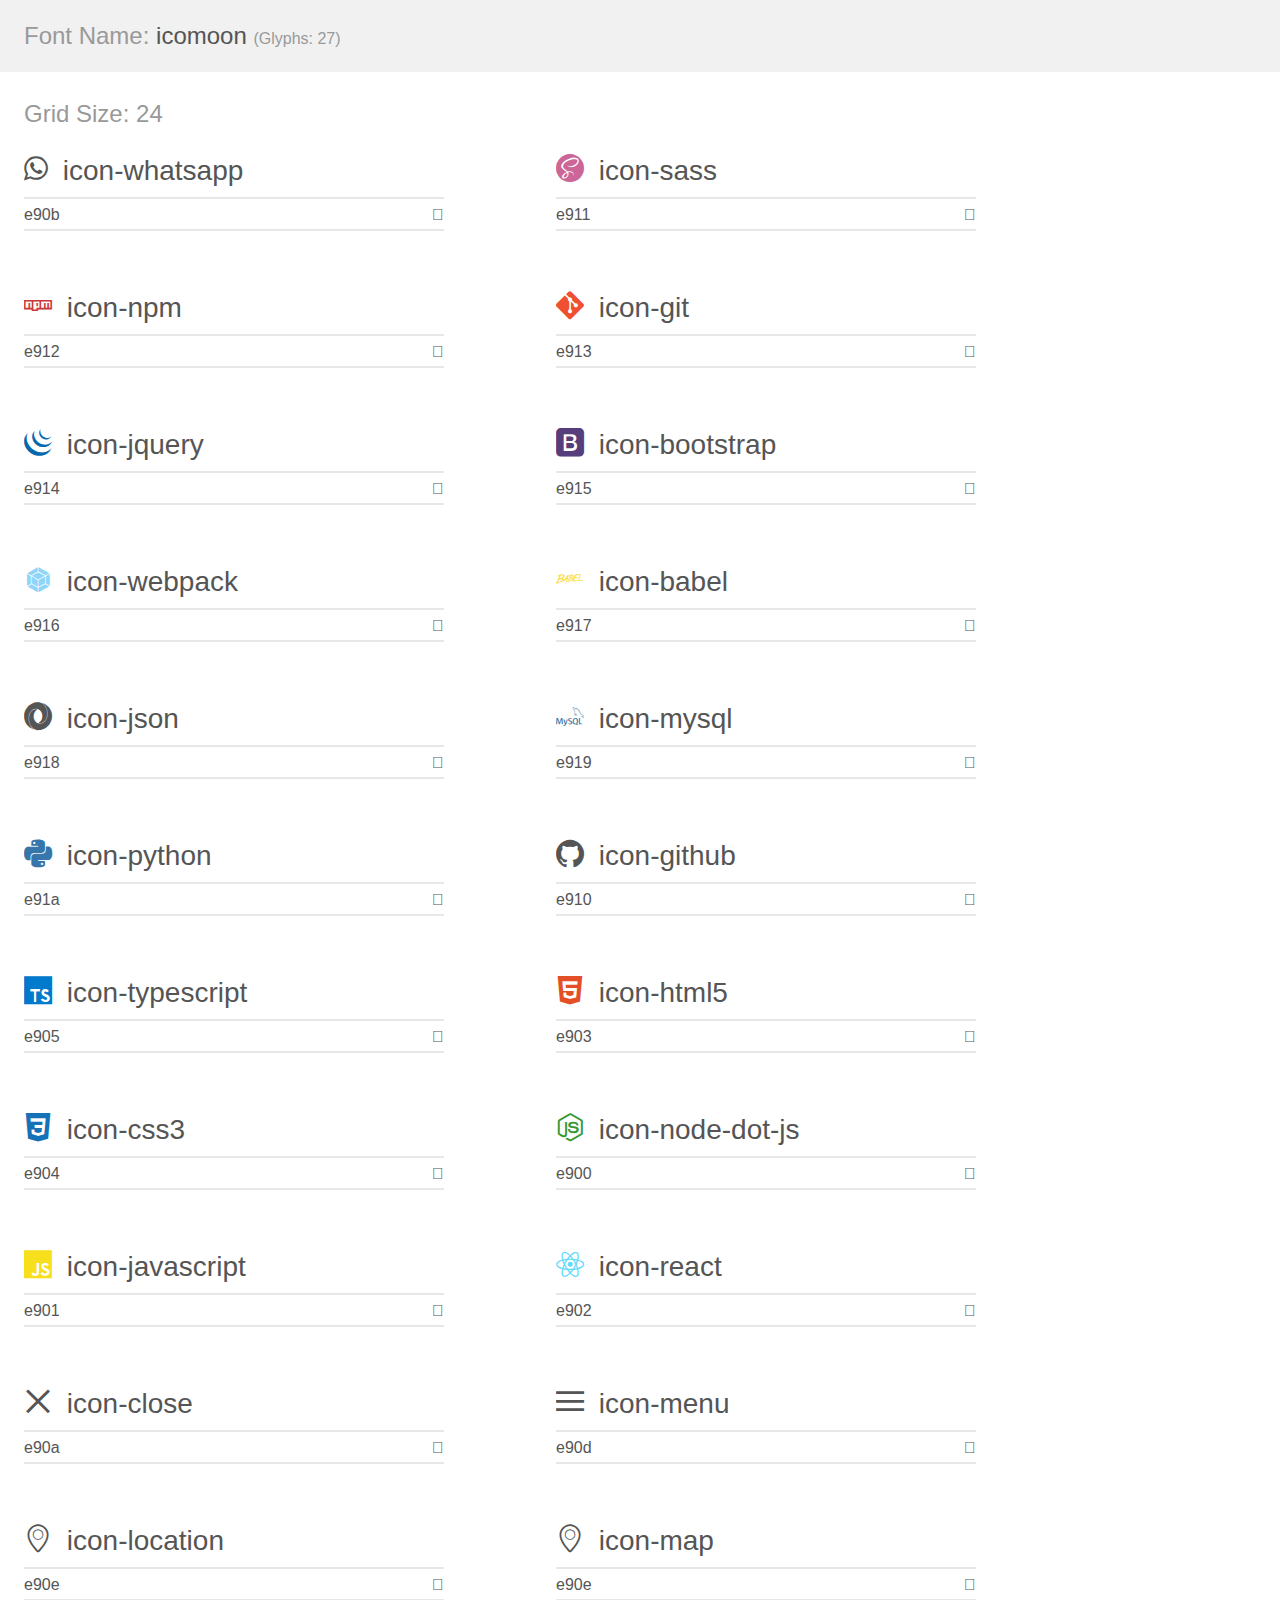
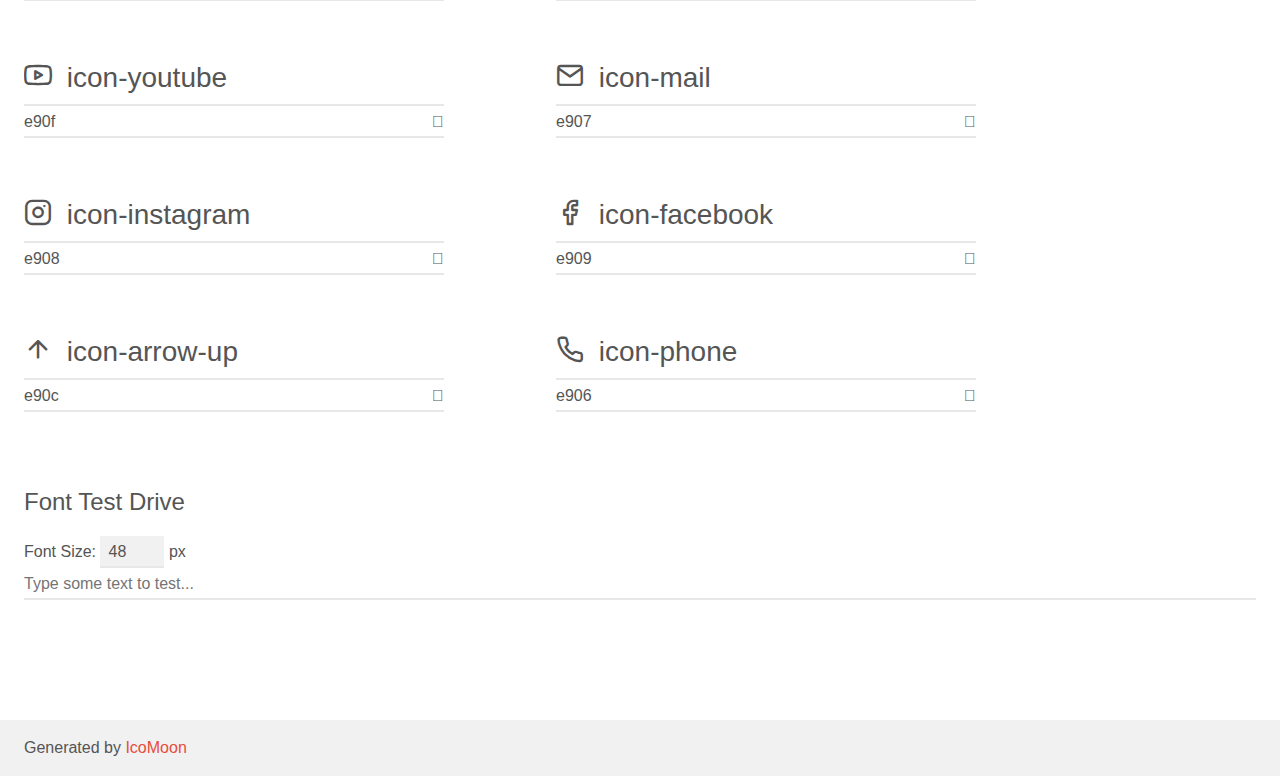
<file: assets/fonts/demo.html>
<!doctype html>
<html>
<head>
    <meta charset="utf-8">
    <title>IcoMoon Demo</title>
    <meta name="description" content="An Icon Font Generated By IcoMoon.io">
    <meta name="viewport" content="width=device-width, initial-scale=1">
    <link rel="stylesheet" href="demo-files/demo.css">
    <link rel="stylesheet" href="style.css"></head>
<body>
    <div class="bgc1 clearfix">
        <h1 class="mhmm mvm"><span class="fgc1">Font Name:</span> icomoon <small class="fgc1">(Glyphs:&nbsp;27)</small></h1>
    </div>
    <div class="clearfix mhl ptl">
        <h1 class="mvm mtn fgc1">Grid Size: 24</h1>
        <div class="glyph fs1">
            <div class="clearfix bshadow0 pbs">
                <span class="icon-whatsapp"></span>
                <span class="mls"> icon-whatsapp</span>
            </div>
            <fieldset class="fs0 size1of1 clearfix hidden-false">
                <input type="text" readonly value="e90b" class="unit size1of2" />
                <input type="text" maxlength="1" readonly value="&#xe90b;" class="unitRight size1of2 talign-right" />
            </fieldset>
            <div class="fs0 bshadow0 clearfix hidden-true">
                <span class="unit pvs fgc1">liga: </span>
                <input type="text" readonly value="" class="liga unitRight" />
            </div>
        </div>
        <div class="glyph fs1">
            <div class="clearfix bshadow0 pbs">
                <span class="icon-sass"></span>
                <span class="mls"> icon-sass</span>
            </div>
            <fieldset class="fs0 size1of1 clearfix hidden-false">
                <input type="text" readonly value="e911" class="unit size1of2" />
                <input type="text" maxlength="1" readonly value="&#xe911;" class="unitRight size1of2 talign-right" />
            </fieldset>
            <div class="fs0 bshadow0 clearfix hidden-true">
                <span class="unit pvs fgc1">liga: </span>
                <input type="text" readonly value="" class="liga unitRight" />
            </div>
        </div>
        <div class="glyph fs1">
            <div class="clearfix bshadow0 pbs">
                <span class="icon-npm"></span>
                <span class="mls"> icon-npm</span>
            </div>
            <fieldset class="fs0 size1of1 clearfix hidden-false">
                <input type="text" readonly value="e912" class="unit size1of2" />
                <input type="text" maxlength="1" readonly value="&#xe912;" class="unitRight size1of2 talign-right" />
            </fieldset>
            <div class="fs0 bshadow0 clearfix hidden-true">
                <span class="unit pvs fgc1">liga: </span>
                <input type="text" readonly value="" class="liga unitRight" />
            </div>
        </div>
        <div class="glyph fs1">
            <div class="clearfix bshadow0 pbs">
                <span class="icon-git"></span>
                <span class="mls"> icon-git</span>
            </div>
            <fieldset class="fs0 size1of1 clearfix hidden-false">
                <input type="text" readonly value="e913" class="unit size1of2" />
                <input type="text" maxlength="1" readonly value="&#xe913;" class="unitRight size1of2 talign-right" />
            </fieldset>
            <div class="fs0 bshadow0 clearfix hidden-true">
                <span class="unit pvs fgc1">liga: </span>
                <input type="text" readonly value="" class="liga unitRight" />
            </div>
        </div>
        <div class="glyph fs1">
            <div class="clearfix bshadow0 pbs">
                <span class="icon-jquery"></span>
                <span class="mls"> icon-jquery</span>
            </div>
            <fieldset class="fs0 size1of1 clearfix hidden-false">
                <input type="text" readonly value="e914" class="unit size1of2" />
                <input type="text" maxlength="1" readonly value="&#xe914;" class="unitRight size1of2 talign-right" />
            </fieldset>
            <div class="fs0 bshadow0 clearfix hidden-true">
                <span class="unit pvs fgc1">liga: </span>
                <input type="text" readonly value="" class="liga unitRight" />
            </div>
        </div>
        <div class="glyph fs1">
            <div class="clearfix bshadow0 pbs">
                <span class="icon-bootstrap"></span>
                <span class="mls"> icon-bootstrap</span>
            </div>
            <fieldset class="fs0 size1of1 clearfix hidden-false">
                <input type="text" readonly value="e915" class="unit size1of2" />
                <input type="text" maxlength="1" readonly value="&#xe915;" class="unitRight size1of2 talign-right" />
            </fieldset>
            <div class="fs0 bshadow0 clearfix hidden-true">
                <span class="unit pvs fgc1">liga: </span>
                <input type="text" readonly value="" class="liga unitRight" />
            </div>
        </div>
        <div class="glyph fs1">
            <div class="clearfix bshadow0 pbs">
                <span class="icon-webpack"></span>
                <span class="mls"> icon-webpack</span>
            </div>
            <fieldset class="fs0 size1of1 clearfix hidden-false">
                <input type="text" readonly value="e916" class="unit size1of2" />
                <input type="text" maxlength="1" readonly value="&#xe916;" class="unitRight size1of2 talign-right" />
            </fieldset>
            <div class="fs0 bshadow0 clearfix hidden-true">
                <span class="unit pvs fgc1">liga: </span>
                <input type="text" readonly value="" class="liga unitRight" />
            </div>
        </div>
        <div class="glyph fs1">
            <div class="clearfix bshadow0 pbs">
                <span class="icon-babel"></span>
                <span class="mls"> icon-babel</span>
            </div>
            <fieldset class="fs0 size1of1 clearfix hidden-false">
                <input type="text" readonly value="e917" class="unit size1of2" />
                <input type="text" maxlength="1" readonly value="&#xe917;" class="unitRight size1of2 talign-right" />
            </fieldset>
            <div class="fs0 bshadow0 clearfix hidden-true">
                <span class="unit pvs fgc1">liga: </span>
                <input type="text" readonly value="" class="liga unitRight" />
            </div>
        </div>
        <div class="glyph fs1">
            <div class="clearfix bshadow0 pbs">
                <span class="icon-json"></span>
                <span class="mls"> icon-json</span>
            </div>
            <fieldset class="fs0 size1of1 clearfix hidden-false">
                <input type="text" readonly value="e918" class="unit size1of2" />
                <input type="text" maxlength="1" readonly value="&#xe918;" class="unitRight size1of2 talign-right" />
            </fieldset>
            <div class="fs0 bshadow0 clearfix hidden-true">
                <span class="unit pvs fgc1">liga: </span>
                <input type="text" readonly value="" class="liga unitRight" />
            </div>
        </div>
        <div class="glyph fs1">
            <div class="clearfix bshadow0 pbs">
                <span class="icon-mysql"></span>
                <span class="mls"> icon-mysql</span>
            </div>
            <fieldset class="fs0 size1of1 clearfix hidden-false">
                <input type="text" readonly value="e919" class="unit size1of2" />
                <input type="text" maxlength="1" readonly value="&#xe919;" class="unitRight size1of2 talign-right" />
            </fieldset>
            <div class="fs0 bshadow0 clearfix hidden-true">
                <span class="unit pvs fgc1">liga: </span>
                <input type="text" readonly value="" class="liga unitRight" />
            </div>
        </div>
        <div class="glyph fs1">
            <div class="clearfix bshadow0 pbs">
                <span class="icon-python"></span>
                <span class="mls"> icon-python</span>
            </div>
            <fieldset class="fs0 size1of1 clearfix hidden-false">
                <input type="text" readonly value="e91a" class="unit size1of2" />
                <input type="text" maxlength="1" readonly value="&#xe91a;" class="unitRight size1of2 talign-right" />
            </fieldset>
            <div class="fs0 bshadow0 clearfix hidden-true">
                <span class="unit pvs fgc1">liga: </span>
                <input type="text" readonly value="" class="liga unitRight" />
            </div>
        </div>
        <div class="glyph fs1">
            <div class="clearfix bshadow0 pbs">
                <span class="icon-github"></span>
                <span class="mls"> icon-github</span>
            </div>
            <fieldset class="fs0 size1of1 clearfix hidden-false">
                <input type="text" readonly value="e910" class="unit size1of2" />
                <input type="text" maxlength="1" readonly value="&#xe910;" class="unitRight size1of2 talign-right" />
            </fieldset>
            <div class="fs0 bshadow0 clearfix hidden-true">
                <span class="unit pvs fgc1">liga: </span>
                <input type="text" readonly value="" class="liga unitRight" />
            </div>
        </div>
        <div class="glyph fs1">
            <div class="clearfix bshadow0 pbs">
                <span class="icon-typescript"></span>
                <span class="mls"> icon-typescript</span>
            </div>
            <fieldset class="fs0 size1of1 clearfix hidden-false">
                <input type="text" readonly value="e905" class="unit size1of2" />
                <input type="text" maxlength="1" readonly value="&#xe905;" class="unitRight size1of2 talign-right" />
            </fieldset>
            <div class="fs0 bshadow0 clearfix hidden-true">
                <span class="unit pvs fgc1">liga: </span>
                <input type="text" readonly value="" class="liga unitRight" />
            </div>
        </div>
        <div class="glyph fs1">
            <div class="clearfix bshadow0 pbs">
                <span class="icon-html5"></span>
                <span class="mls"> icon-html5</span>
            </div>
            <fieldset class="fs0 size1of1 clearfix hidden-false">
                <input type="text" readonly value="e903" class="unit size1of2" />
                <input type="text" maxlength="1" readonly value="&#xe903;" class="unitRight size1of2 talign-right" />
            </fieldset>
            <div class="fs0 bshadow0 clearfix hidden-true">
                <span class="unit pvs fgc1">liga: </span>
                <input type="text" readonly value="" class="liga unitRight" />
            </div>
        </div>
        <div class="glyph fs1">
            <div class="clearfix bshadow0 pbs">
                <span class="icon-css3"></span>
                <span class="mls"> icon-css3</span>
            </div>
            <fieldset class="fs0 size1of1 clearfix hidden-false">
                <input type="text" readonly value="e904" class="unit size1of2" />
                <input type="text" maxlength="1" readonly value="&#xe904;" class="unitRight size1of2 talign-right" />
            </fieldset>
            <div class="fs0 bshadow0 clearfix hidden-true">
                <span class="unit pvs fgc1">liga: </span>
                <input type="text" readonly value="" class="liga unitRight" />
            </div>
        </div>
        <div class="glyph fs1">
            <div class="clearfix bshadow0 pbs">
                <span class="icon-node-dot-js"></span>
                <span class="mls"> icon-node-dot-js</span>
            </div>
            <fieldset class="fs0 size1of1 clearfix hidden-false">
                <input type="text" readonly value="e900" class="unit size1of2" />
                <input type="text" maxlength="1" readonly value="&#xe900;" class="unitRight size1of2 talign-right" />
            </fieldset>
            <div class="fs0 bshadow0 clearfix hidden-true">
                <span class="unit pvs fgc1">liga: </span>
                <input type="text" readonly value="" class="liga unitRight" />
            </div>
        </div>
        <div class="glyph fs1">
            <div class="clearfix bshadow0 pbs">
                <span class="icon-javascript"></span>
                <span class="mls"> icon-javascript</span>
            </div>
            <fieldset class="fs0 size1of1 clearfix hidden-false">
                <input type="text" readonly value="e901" class="unit size1of2" />
                <input type="text" maxlength="1" readonly value="&#xe901;" class="unitRight size1of2 talign-right" />
            </fieldset>
            <div class="fs0 bshadow0 clearfix hidden-true">
                <span class="unit pvs fgc1">liga: </span>
                <input type="text" readonly value="" class="liga unitRight" />
            </div>
        </div>
        <div class="glyph fs1">
            <div class="clearfix bshadow0 pbs">
                <span class="icon-react"></span>
                <span class="mls"> icon-react</span>
            </div>
            <fieldset class="fs0 size1of1 clearfix hidden-false">
                <input type="text" readonly value="e902" class="unit size1of2" />
                <input type="text" maxlength="1" readonly value="&#xe902;" class="unitRight size1of2 talign-right" />
            </fieldset>
            <div class="fs0 bshadow0 clearfix hidden-true">
                <span class="unit pvs fgc1">liga: </span>
                <input type="text" readonly value="" class="liga unitRight" />
            </div>
        </div>
        <div class="glyph fs1">
            <div class="clearfix bshadow0 pbs">
                <span class="icon-close"></span>
                <span class="mls"> icon-close</span>
            </div>
            <fieldset class="fs0 size1of1 clearfix hidden-false">
                <input type="text" readonly value="e90a" class="unit size1of2" />
                <input type="text" maxlength="1" readonly value="&#xe90a;" class="unitRight size1of2 talign-right" />
            </fieldset>
            <div class="fs0 bshadow0 clearfix hidden-true">
                <span class="unit pvs fgc1">liga: </span>
                <input type="text" readonly value="" class="liga unitRight" />
            </div>
        </div>
        <div class="glyph fs1">
            <div class="clearfix bshadow0 pbs">
                <span class="icon-menu"></span>
                <span class="mls"> icon-menu</span>
            </div>
            <fieldset class="fs0 size1of1 clearfix hidden-false">
                <input type="text" readonly value="e90d" class="unit size1of2" />
                <input type="text" maxlength="1" readonly value="&#xe90d;" class="unitRight size1of2 talign-right" />
            </fieldset>
            <div class="fs0 bshadow0 clearfix hidden-true">
                <span class="unit pvs fgc1">liga: </span>
                <input type="text" readonly value="" class="liga unitRight" />
            </div>
        </div>
        <div class="glyph fs1">
            <div class="clearfix bshadow0 pbs">
                <span class="icon-location"></span>
                <span class="mls"> icon-location</span>
            </div>
            <fieldset class="fs0 size1of1 clearfix hidden-false">
                <input type="text" readonly value="e90e" class="unit size1of2" />
                <input type="text" maxlength="1" readonly value="&#xe90e;" class="unitRight size1of2 talign-right" />
            </fieldset>
            <div class="fs0 bshadow0 clearfix hidden-true">
                <span class="unit pvs fgc1">liga: </span>
                <input type="text" readonly value="" class="liga unitRight" />
            </div>
        </div>
        <div class="glyph fs1">
            <div class="clearfix bshadow0 pbs">
                <span class="icon-map"></span>
                <span class="mls"> icon-map</span>
            </div>
            <fieldset class="fs0 size1of1 clearfix hidden-false">
                <input type="text" readonly value="e90e" class="unit size1of2" />
                <input type="text" maxlength="1" readonly value="&#xe90e;" class="unitRight size1of2 talign-right" />
            </fieldset>
            <div class="fs0 bshadow0 clearfix hidden-true">
                <span class="unit pvs fgc1">liga: </span>
                <input type="text" readonly value="" class="liga unitRight" />
            </div>
        </div>
        <div class="glyph fs1">
            <div class="clearfix bshadow0 pbs">
                <span class="icon-youtube"></span>
                <span class="mls"> icon-youtube</span>
            </div>
            <fieldset class="fs0 size1of1 clearfix hidden-false">
                <input type="text" readonly value="e90f" class="unit size1of2" />
                <input type="text" maxlength="1" readonly value="&#xe90f;" class="unitRight size1of2 talign-right" />
            </fieldset>
            <div class="fs0 bshadow0 clearfix hidden-true">
                <span class="unit pvs fgc1">liga: </span>
                <input type="text" readonly value="" class="liga unitRight" />
            </div>
        </div>
        <div class="glyph fs1">
            <div class="clearfix bshadow0 pbs">
                <span class="icon-mail"></span>
                <span class="mls"> icon-mail</span>
            </div>
            <fieldset class="fs0 size1of1 clearfix hidden-false">
                <input type="text" readonly value="e907" class="unit size1of2" />
                <input type="text" maxlength="1" readonly value="&#xe907;" class="unitRight size1of2 talign-right" />
            </fieldset>
            <div class="fs0 bshadow0 clearfix hidden-true">
                <span class="unit pvs fgc1">liga: </span>
                <input type="text" readonly value="" class="liga unitRight" />
            </div>
        </div>
        <div class="glyph fs1">
            <div class="clearfix bshadow0 pbs">
                <span class="icon-instagram"></span>
                <span class="mls"> icon-instagram</span>
            </div>
            <fieldset class="fs0 size1of1 clearfix hidden-false">
                <input type="text" readonly value="e908" class="unit size1of2" />
                <input type="text" maxlength="1" readonly value="&#xe908;" class="unitRight size1of2 talign-right" />
            </fieldset>
            <div class="fs0 bshadow0 clearfix hidden-true">
                <span class="unit pvs fgc1">liga: </span>
                <input type="text" readonly value="" class="liga unitRight" />
            </div>
        </div>
        <div class="glyph fs1">
            <div class="clearfix bshadow0 pbs">
                <span class="icon-facebook"></span>
                <span class="mls"> icon-facebook</span>
            </div>
            <fieldset class="fs0 size1of1 clearfix hidden-false">
                <input type="text" readonly value="e909" class="unit size1of2" />
                <input type="text" maxlength="1" readonly value="&#xe909;" class="unitRight size1of2 talign-right" />
            </fieldset>
            <div class="fs0 bshadow0 clearfix hidden-true">
                <span class="unit pvs fgc1">liga: </span>
                <input type="text" readonly value="" class="liga unitRight" />
            </div>
        </div>
        <div class="glyph fs1">
            <div class="clearfix bshadow0 pbs">
                <span class="icon-arrow-up"></span>
                <span class="mls"> icon-arrow-up</span>
            </div>
            <fieldset class="fs0 size1of1 clearfix hidden-false">
                <input type="text" readonly value="e90c" class="unit size1of2" />
                <input type="text" maxlength="1" readonly value="&#xe90c;" class="unitRight size1of2 talign-right" />
            </fieldset>
            <div class="fs0 bshadow0 clearfix hidden-true">
                <span class="unit pvs fgc1">liga: </span>
                <input type="text" readonly value="" class="liga unitRight" />
            </div>
        </div>
        <div class="glyph fs1">
            <div class="clearfix bshadow0 pbs">
                <span class="icon-phone"></span>
                <span class="mls"> icon-phone</span>
            </div>
            <fieldset class="fs0 size1of1 clearfix hidden-false">
                <input type="text" readonly value="e906" class="unit size1of2" />
                <input type="text" maxlength="1" readonly value="&#xe906;" class="unitRight size1of2 talign-right" />
            </fieldset>
            <div class="fs0 bshadow0 clearfix hidden-true">
                <span class="unit pvs fgc1">liga: </span>
                <input type="text" readonly value="" class="liga unitRight" />
            </div>
        </div>
    </div>

    <!--[if gt IE 8]><!-->
    <div class="mhl clearfix mbl">
        <h1>Font Test Drive</h1>
        <label>
            Font Size: <input id="fontSize" type="number" class="textbox0 mbm"
            min="8" value="48" />
            px
        </label>
        <input id="testText" type="text" class="phl size1of1 mvl"
        placeholder="Type some text to test..." value=""/>
        <div id="testDrive" class="icon-" style="font-family: icomoon">&nbsp;
        </div>
    </div>
    <!--<![endif]-->
    <div class="bgc1 clearfix">
        <p class="mhl">Generated by <a href="https://icomoon.io/app">IcoMoon</a></p>
    </div>

    <script src="demo-files/demo.js"></script>
</body>
</html>
</file>
<file: assets/fonts/demo-files/demo.css>
body {
  padding: 0;
  margin: 0;
  font-family: sans-serif;
  font-size: 1em;
  line-height: 1.5;
  color: #555;
  background: #fff;
}
h1 {
  font-size: 1.5em;
  font-weight: normal;
}
small {
  font-size: .66666667em;
}
a {
  color: #e74c3c;
  text-decoration: none;
}
a:hover, a:focus {
  box-shadow: 0 1px #e74c3c;
}
.bshadow0, input {
  box-shadow: inset 0 -2px #e7e7e7;
}
input:hover {
  box-shadow: inset 0 -2px #ccc;
}
input, fieldset {
  font-family: sans-serif;
  font-size: 1em;
  margin: 0;
  padding: 0;
  border: 0;
}
input {
  color: inherit;
  line-height: 1.5;
  height: 1.5em;
  padding: .25em 0;
}
input:focus {
  outline: none;
  box-shadow: inset 0 -2px #449fdb;
}
.glyph {
  font-size: 16px;
  width: 15em;
  padding-bottom: 1em;
  margin-right: 4em;
  margin-bottom: 1em;
  float: left;
  overflow: hidden;
}
.liga {
  width: 80%;
  width: calc(100% - 2.5em);
}
.talign-right {
  text-align: right;
}
.talign-center {
  text-align: center;
}
.bgc1 {
  background: #f1f1f1;
}
.fgc1 {
  color: #999;
}
.fgc0 {
  color: #000;
}
p {
  margin-top: 1em;
  margin-bottom: 1em;
}
.mvm {
  margin-top: .75em;
  margin-bottom: .75em;
}
.mtn {
  margin-top: 0;
}
.mtl, .mal {
  margin-top: 1.5em;
}
.mbl, .mal {
  margin-bottom: 1.5em;
}
.mal, .mhl {
  margin-left: 1.5em;
  margin-right: 1.5em;
}
.mhmm {
  margin-left: 1em;
  margin-right: 1em;
}
.mls {
  margin-left: .25em;
}
.ptl {
  padding-top: 1.5em;
}
.pbs, .pvs {
  padding-bottom: .25em;
}
.pvs, .pts {
  padding-top: .25em;
}
.unit {
  float: left;
}
.unitRight {
  float: right;
}
.size1of2 {
  width: 50%;
}
.size1of1 {
  width: 100%;
}
.clearfix:before, .clearfix:after {
  content: " ";
  display: table;
}
.clearfix:after {
  clear: both;
}
.hidden-true {
  display: none;
}
.textbox0 {
  width: 3em;
  background: #f1f1f1;
  padding: .25em .5em;
  line-height: 1.5;
  height: 1.5em;
}
#testDrive {
  display: block;
  padding-top: 24px;
  line-height: 1.5;
}
.fs0 {
  font-size: 16px;
}
.fs1 {
  font-size: 28px;
}
</file>
<file: assets/fonts/style.css>
@font-face {
  font-family: 'icomoon';
  src:  url('fonts/icomoon.eot?czww1o');
  src:  url('fonts/icomoon.eot?czww1o#iefix') format('embedded-opentype'),
    url('fonts/icomoon.ttf?czww1o') format('truetype'),
    url('fonts/icomoon.woff?czww1o') format('woff'),
    url('fonts/icomoon.svg?czww1o#icomoon') format('svg');
  font-weight: normal;
  font-style: normal;
  font-display: block;
}

[class^="icon-"], [class*=" icon-"] {
  /* use !important to prevent issues with browser extensions that change fonts */
  font-family: 'icomoon' !important;
  speak: never;
  font-style: normal;
  font-weight: normal;
  font-variant: normal;
  text-transform: none;
  line-height: 1;

  /* Better Font Rendering =========== */
  -webkit-font-smoothing: antialiased;
  -moz-osx-font-smoothing: grayscale;
}

.icon-whatsapp:before {
  content: "\e90b";
}
.icon-sass:before {
  content: "\e911";
  color: #c69;
}
.icon-npm:before {
  content: "\e912";
  color: #cb3837;
}
.icon-git:before {
  content: "\e913";
  color: #f05032;
}
.icon-jquery:before {
  content: "\e914";
  color: #0769ad;
}
.icon-bootstrap:before {
  content: "\e915";
  color: #563d7c;
}
.icon-webpack:before {
  content: "\e916";
  color: #8dd6f9;
}
.icon-babel:before {
  content: "\e917";
  color: #f9dc3e;
}
.icon-json:before {
  content: "\e918";
}
.icon-mysql:before {
  content: "\e919";
  color: #4479a1;
}
.icon-python:before {
  content: "\e91a";
  color: #3776ab;
}
.icon-github:before {
  content: "\e910";
}
.icon-typescript:before {
  content: "\e905";
  color: #007acc;
}
.icon-html5:before {
  content: "\e903";
  color: #e34f26;
}
.icon-css3:before {
  content: "\e904";
  color: #1572b6;
}
.icon-node-dot-js:before {
  content: "\e900";
  color: #393;
}
.icon-javascript:before {
  content: "\e901";
  color: #f7df1e;
}
.icon-react:before {
  content: "\e902";
  color: #61dafb;
}
.icon-close:before {
  content: "\e90a";
}
.icon-menu:before {
  content: "\e90d";
}
.icon-location:before {
  content: "\e90e";
}
.icon-map:before {
  content: "\e90e";
}
.icon-youtube:before {
  content: "\e90f";
}
.icon-mail:before {
  content: "\e907";
}
.icon-instagram:before {
  content: "\e908";
}
.icon-facebook:before {
  content: "\e909";
}
.icon-arrow-up:before {
  content: "\e90c";
}
.icon-phone:before {
  content: "\e906";
}
</file>
